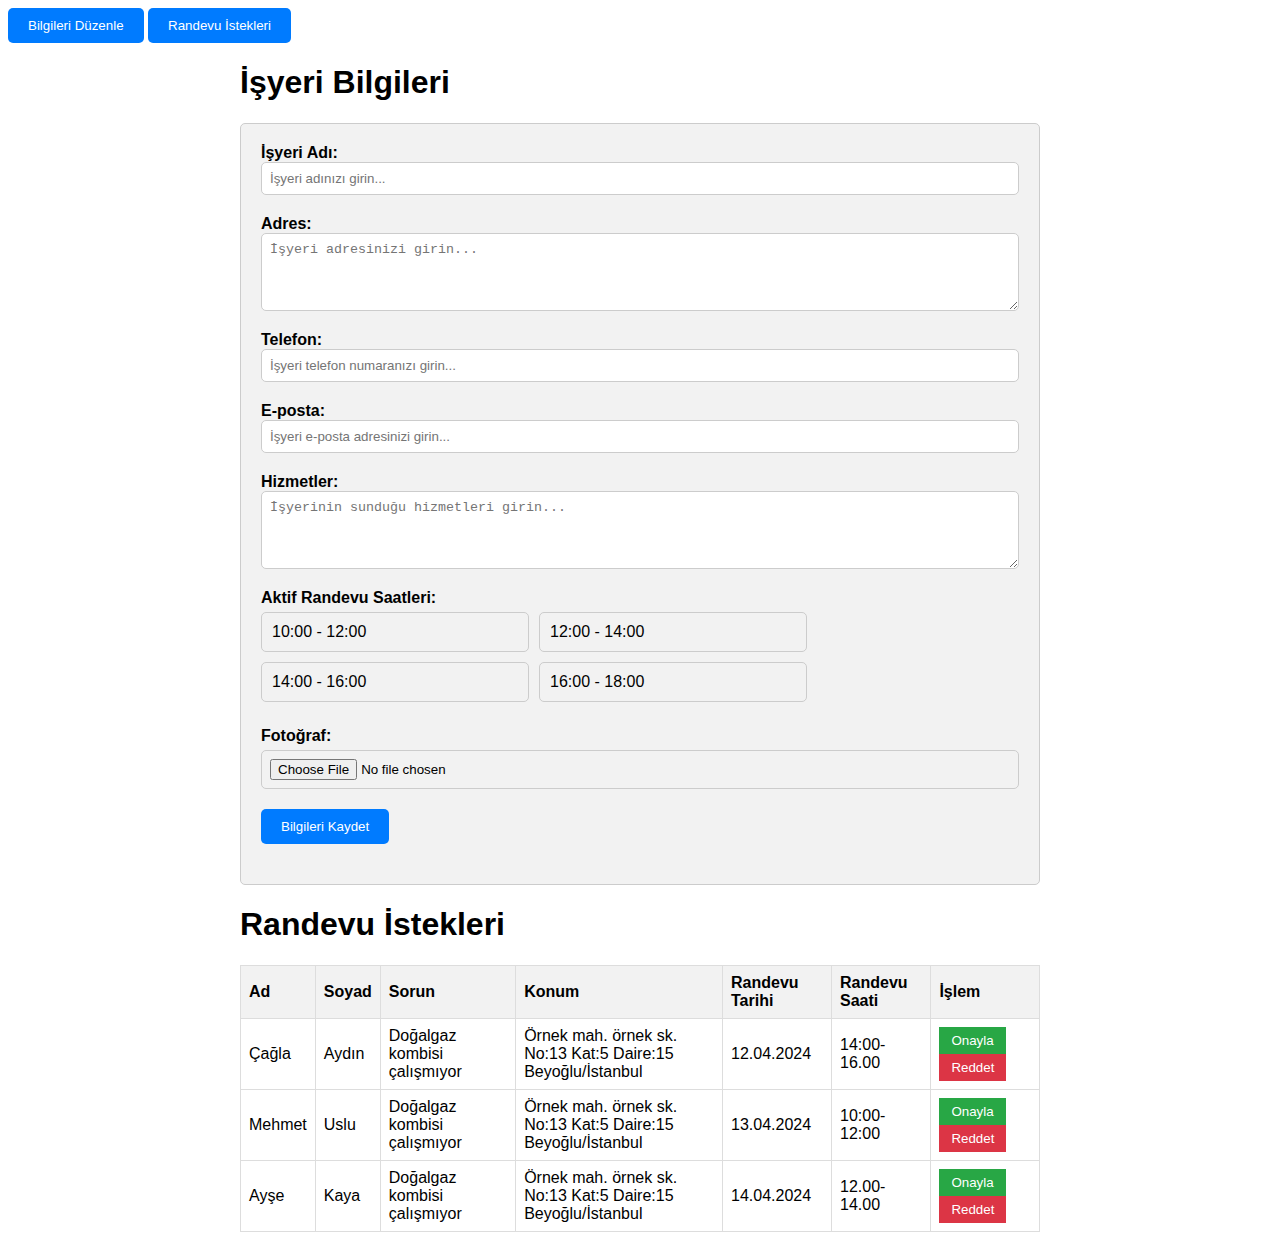
<file: src/app/sirket/sirket.component.html>
<div class="d-grid gap-2">
    <button class="btn btn-primary" type="button">Bilgileri Düzenle</button>
    <button class="btn btn-primary" type="button">Randevu İstekleri</button>
  </div>

  

  <!DOCTYPE html>
  <html lang="tr">
  <head>
    <meta charset="UTF-8">
    <meta name="viewport" content="width=device-width, initial-scale=1.0">
    <title>İşyeri Bilgileri</title>
    <style>
      body {
        font-family: Arial, sans-serif;
      }
      .container {
        max-width: 600px;
        margin: 20px auto;
      }
      form {
        border: 1px solid #ccc;
        background-color: #f2f2f2;
        padding: 20px;
        border-radius: 5px;
      }
      .form-group {
        margin-bottom: 20px;
      }
      .form-group label {
        display: block;
        font-weight: bold;
      }
      .form-group input, .form-group textarea {
        width: 100%;
        padding: 8px;
        border: 1px solid #ccc;
        border-radius: 5px;
      }
      .form-group textarea {
        resize: vertical;
      }
      .form-group .file-input {
        display: block;
        margin-top: 5px;
      }
      .time-slots {
        display: flex;
        flex-wrap: wrap;
        margin-left: -5px;
        margin-right: -5px;
      }
      .time-slot {
        flex-basis: calc(33.333% - 10px);
        margin: 5px;
        padding: 10px;
        border: 1px solid #ccc;
        border-radius: 5px;
        cursor: pointer;
      }
      .time-slot.selected {
        background-color: #007bff;
        color: white;
      }
      .btn {
        background-color: #007bff;
        color: white;
        border: none;
        padding: 10px 20px;
        border-radius: 5px;
        cursor: pointer;
      }
      .btn:hover {
        background-color: #0056b3;
      }
    </style>
  </head>
  <body>
    <div class="container">
      <h1>İşyeri Bilgileri</h1>
      <form>
        <div class="form-group">
          <label for="name">İşyeri Adı:</label>
          <input type="text" id="name" name="name" placeholder="İşyeri adınızı girin...">
        </div>
        <div class="form-group">
          <label for="address">Adres:</label>
          <textarea id="address" name="address" rows="4" placeholder="İşyeri adresinizi girin..."></textarea>
        </div>
        <div class="form-group">
          <label for="phone">Telefon:</label>
          <input type="text" id="phone" name="phone" placeholder="İşyeri telefon numaranızı girin...">
        </div>
        <div class="form-group">
          <label for="email">E-posta:</label>
          <input type="email" id="email" name="email" placeholder="İşyeri e-posta adresinizi girin...">
        </div>
        <div class="form-group">
          <label for="services">Hizmetler:</label>
          <textarea id="services" name="services" rows="4" placeholder="İşyerinin sunduğu hizmetleri girin..."></textarea>
        </div>
        <div class="form-group">
          <label for="activeHours">Aktif Randevu Saatleri:</label>
          <div class="time-slots">
            <div class="time-slot">10:00 - 12:00</div>
            <div class="time-slot">12:00 - 14:00</div>
            <div class="time-slot">14:00 - 16:00</div>
            <div class="time-slot">16:00 - 18:00</div>
          </div>
        </div>
        <div class="form-group">
          <label for="photo">Fotoğraf:</label>
          <input type="file" id="photo" name="photo" accept="image/*" class="file-input">
        </div>
        <div class="form-group">
          <button type="submit" class="btn" id="saveBtn">Bilgileri Kaydet</button>
        </div>
      </form>
    </div>
    <script>
      document.addEventListener('DOMContentLoaded', function() {
        const timeSlots = document.querySelectorAll('.time-slot');
        const saveBtn = document.getElementById('saveBtn');
  
        timeSlots.forEach(slot => {
          slot.addEventListener('click', function() {
            timeSlots.forEach(slot => slot.classList.remove('selected'));
            this.classList.add('selected');
            saveBtn.style.backgroundColor = '#007bff';
          });
        });
      });
    </script>
  </body>
  </html>
  



 


  <!DOCTYPE html>
<html lang="tr">
<head>
  <meta charset="UTF-8">
  <meta name="viewport" content="width=device-width, initial-scale=1.0">
  <title>Tamirci Başvuruları</title>
  <style>
    body {
      font-family: Arial, sans-serif;
    }
    .container {
      max-width: 800px;
      margin: 20px auto;
    }
    table {
      width: 100%;
      border-collapse: collapse;
      border-spacing: 0;
    }
    th, td {
      border: 1px solid #ddd;
      padding: 8px;
      text-align: left;
    }
    th {
      background-color: #f2f2f2;
    }
    tr:hover {
      background-color: #f5f5f5;
    }
    .approve-button, .reject-button {
      padding: 6px 12px;
      cursor: pointer;
    }
    .approve-button {
      background-color: #28a745;
      color: white;
      border: none;
    }
    .reject-button {
      background-color: #dc3545;
      color: white;
      border: none;
    }
  </style>
</head>
<body>
  <div class="container">
    <h1>Randevu İstekleri</h1>
    <table>
      <thead>
        <tr>
          <th>Ad</th>
          <th>Soyad</th>
          <th>Sorun</th>
          <th>Konum</th>
          <th>Randevu Tarihi</th>
          <th>Randevu Saati</th>
          <th>İşlem</th>
        </tr>
      </thead>
      <tbody>
        <tr>
          <td>Çağla</td>
          <td>Aydın</td>
          <td>Doğalgaz kombisi çalışmıyor</td>
          <td>Örnek mah. örnek sk. No:13 Kat:5 Daire:15 Beyoğlu/İstanbul</td>
          <td>12.04.2024</td>
          <td>14:00-16.00</td>
          <td>
            <button class="approve-button">Onayla</button>
            <button class="reject-button">Reddet</button>
          </td>
        </tr>
        <tr>
          <td>Mehmet</td>
          <td>Uslu</td>
          <td>Doğalgaz kombisi çalışmıyor</td>
          <td>Örnek mah. örnek sk. No:13 Kat:5 Daire:15 Beyoğlu/İstanbul</td>
          <td>13.04.2024</td>
          <td>10:00-12:00</td>
          <td>
            <button class="approve-button">Onayla</button>
            <button class="reject-button">Reddet</button>
          </td>
        </tr>
        <tr>
          <td>Ayşe</td>
          <td>Kaya</td>
          <td>Doğalgaz kombisi çalışmıyor</td>
          <td>Örnek mah. örnek sk. No:13 Kat:5 Daire:15 Beyoğlu/İstanbul</td>
          <td>14.04.2024</td>
          <td>12.00-14.00</td>
          <td>
            <button class="approve-button">Onayla</button>
            <button class="reject-button">Reddet</button>
          </td>
        </tr>
      </tbody>
    </table>
  </div>
</body>
</html>
</file>
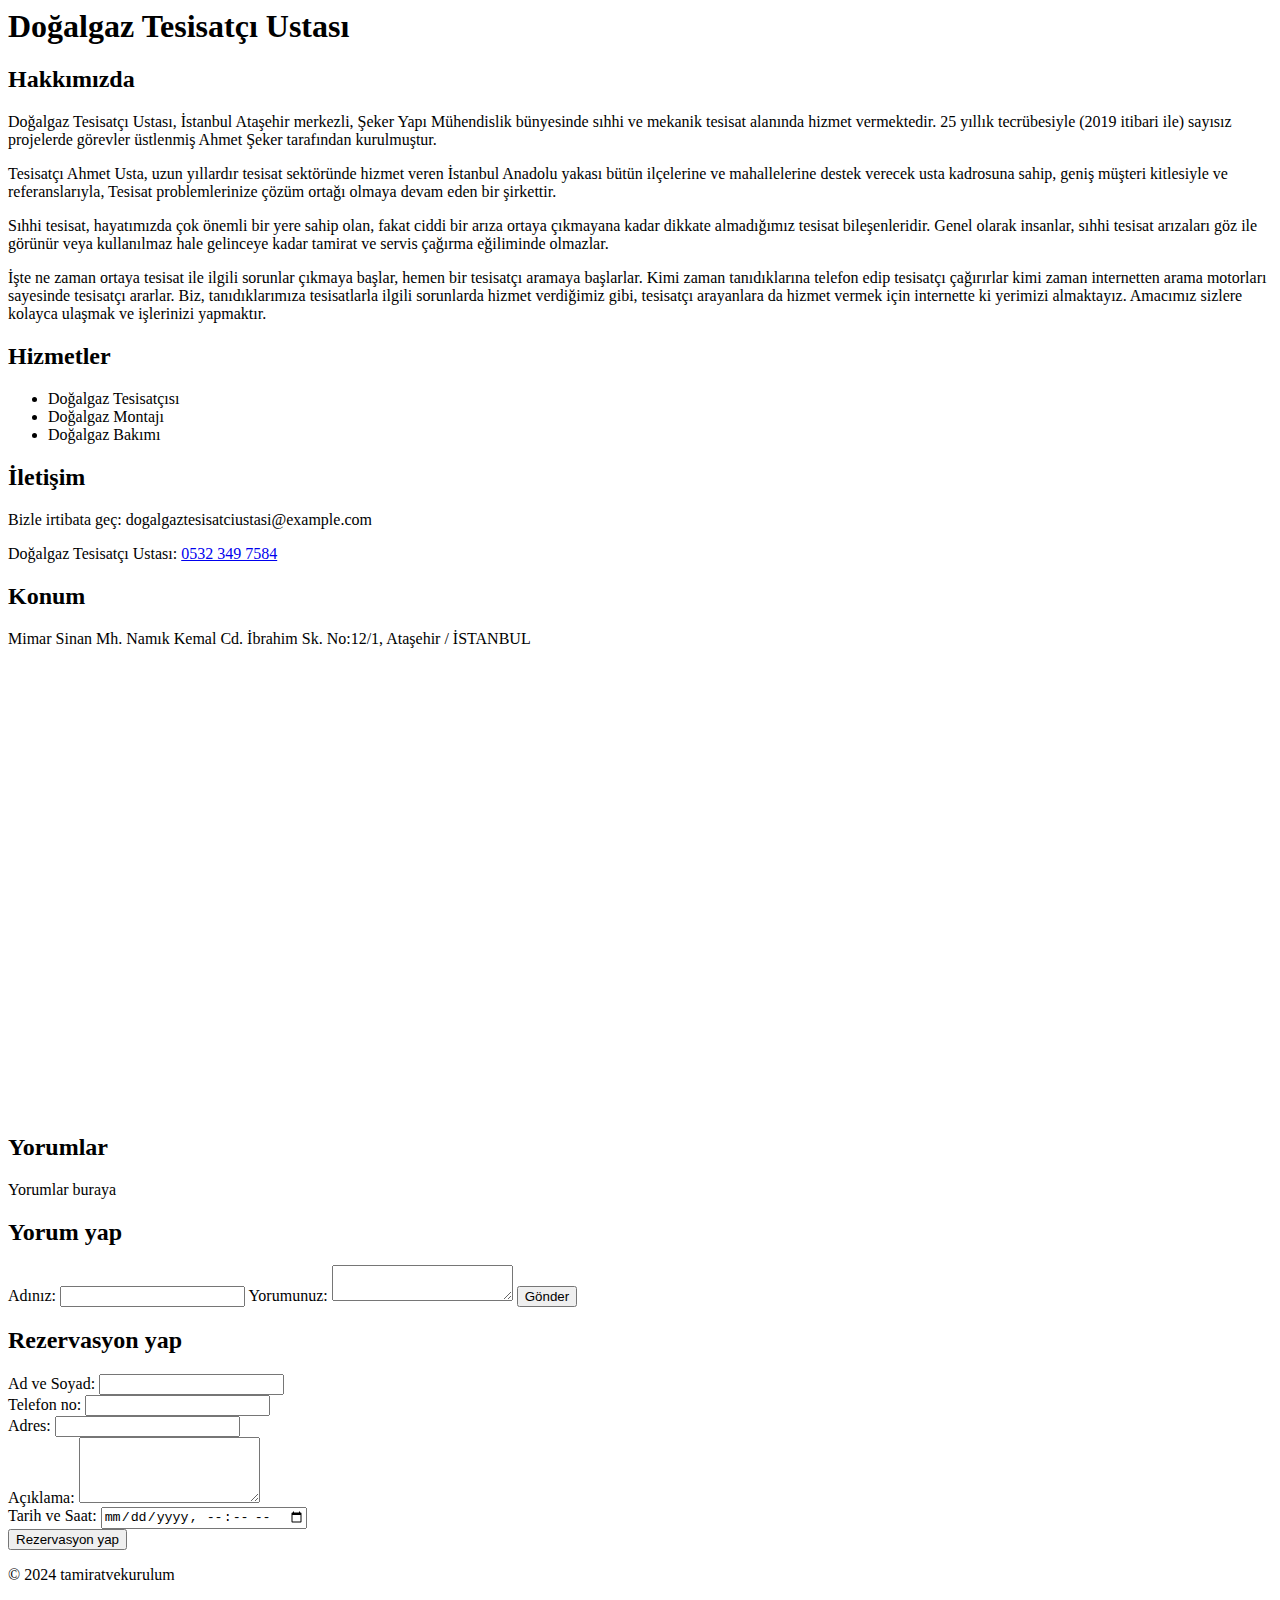
<file: src/app/services/dogalgaz/dogalgaztesisatciustasi/dogalgaztesisatciustasi.component.html>
<html lang="en">

<head>
    <meta charset="UTF-8">
    <meta http-equiv="X-UA-Compatible" content="IE=edge">
    <meta name="viewport" content="width=device-width, initial-scale=1.0">
    <title>Doğalgaz Tesisatçı Ustası</title>
</head>

<body>
    <header>
        <h1>Doğalgaz Tesisatçı Ustası</h1>
    </header>
    <main>
        <section id="about">
            <h2>Hakkımızda</h2>
            <p>Doğalgaz Tesisatçı Ustası, İstanbul Ataşehir merkezli, Şeker Yapı Mühendislik bünyesinde sıhhi ve mekanik tesisat alanında hizmet vermektedir. 25 yıllık tecrübesiyle (2019 itibari ile) sayısız projelerde görevler üstlenmiş Ahmet Şeker tarafından kurulmuştur.</p>
            <p>Tesisatçı Ahmet Usta, uzun yıllardır tesisat sektöründe hizmet veren İstanbul Anadolu yakası bütün ilçelerine ve mahallelerine destek verecek usta kadrosuna sahip, geniş müşteri kitlesiyle ve referanslarıyla, Tesisat problemlerinize çözüm ortağı olmaya devam eden bir şirkettir.</p>
            <p>Sıhhi tesisat, hayatımızda çok önemli bir yere sahip olan, fakat ciddi bir arıza ortaya çıkmayana kadar dikkate almadığımız tesisat bileşenleridir. Genel olarak insanlar, sıhhi tesisat arızaları göz ile görünür veya kullanılmaz hale gelinceye kadar tamirat ve servis çağırma eğiliminde olmazlar.</p>
            <p>İşte ne zaman ortaya tesisat ile ilgili sorunlar çıkmaya başlar, hemen bir tesisatçı aramaya başlarlar. Kimi zaman tanıdıklarına telefon edip tesisatçı çağırırlar kimi zaman internetten arama motorları sayesinde tesisatçı ararlar. Biz, tanıdıklarımıza tesisatlarla ilgili sorunlarda hizmet verdiğimiz gibi, tesisatçı arayanlara da hizmet vermek için internette ki yerimizi almaktayız. Amacımız sizlere kolayca ulaşmak ve işlerinizi yapmaktır.</p>        </section>
        <section id="services">
            <h2>Hizmetler</h2>
            <ul>
                <li>Doğalgaz Tesisatçısı</li>
                <li>Doğalgaz Montajı</li>
                <li>Doğalgaz Bakımı</li>
            </ul>
        </section>
        <section id="information">
            <h2>İletişim</h2>
            <p>Bizle irtibata geç: dogalgaztesisatciustasi&#64;example.com</p>
            <p>Doğalgaz Tesisatçı Ustası: <a href="tel:05323497584">0532 349 7584</a></p>
        </section>
        <section id="location">
            <h2>Konum</h2>
            <p>Mimar Sinan Mh. Namık Kemal Cd. İbrahim Sk. No:12/1, Ataşehir / İSTANBUL</p>
            <iframe src="https://www.google.com/maps/embed?pb=!1m18!1m12!1m3!1d3011.920180753449!2d29.15442687519561!3d40.983228620968276!2m3!1f0!2f0!3f0!3m2!1i1024!2i768!4f13.1!3m3!1m2!1s0x14cacf5f493df737%3A0xb9bbf25294f3a0da!2sMimar%20Sinan%2C%20Nam%C4%B1k%20Kemal%20Cd.%20No%3A12%20D%3A1%2C%2034779%20Dudullu%20Osb%2FAta%C5%9Fehir%2F%C4%B0stanbul!5e0!3m2!1str!2str!4v1713911702077!5m2!1str!2str" width="600" height="450" style="border:0;" allowfullscreen="" loading="lazy" referrerpolicy="no-referrer-when-downgrade"></iframe>
        </section>
        <section id="comments">
            <h2>Yorumlar</h2>
            <p>Yorumlar buraya</p>
        </section>
        <section id="comments">
            <h2>Yorum yap</h2>
            <ul class="comment-list" id="comment-list">
                <!-- Yorumlar buraya eklenecek -->
            </ul>
            <form class="comment-form" id="comment-form">
                <label for="name">Adınız:</label>
                <input type="text" id="name" name="name" required>
                <label for="comment">Yorumunuz:</label>
                <textarea id="comment" name="comment" required></textarea>
                <app-star-rating [maxRating]="5" [currentRating]="4" (ratingClicked)="onRatingClicked($event)"></app-star-rating>
                <button type="submit">Gönder</button>
            </form>
        </section>
    </main>
</body>
<head>
    <meta charset="UTF-8">
    <meta http-equiv="X-UA-Compatible" content="IE=edge">
    <meta name="viewport" content="width=device-width, initial-scale=1.0">
    <title>Booking Popup</title>

</head>

<body>
    <div class="popup">
        <h2>Rezervasyon yap</h2>
        <form id="bookingForm">
            <div class="form-group">
                <label for="name">Ad ve Soyad:</label>
                <input type="text" id="name" name="name" required>
            </div>
            <div class="form-group">
                <label for="phone">Telefon no:</label>
                <input type="tel" id="phone" name="phone" required>
            </div>
            <div class="form-group">
                <label for="address">Adres:</label>
                <input type="text" id="address" name="address" required>
            </div>
            <div class="form-group">
                <label for="problem">Açıklama:</label>
                <textarea id="problem" name="problem" rows="4" required></textarea>
            </div>
            <div class="form-group">
                <label for="datetime">Tarih ve Saat:</label>
                <input type="datetime-local" id="datetime" name="datetime" required>
            </div>
            <div class="form-group">
                <button type="submit">Rezervasyon yap</button>
            </div>
        </form>
    </div>

    <script>
        document.getElementById('bookingForm').addEventListener('submit', function (e) {
            e.preventDefault();
            alert('Booking submitted successfully!');
            this.reset();
        });
    </script>
</body>
<footer>
    <p>&copy; 2024 tamiratvekurulum</p>
</footer>
</html>
</file>
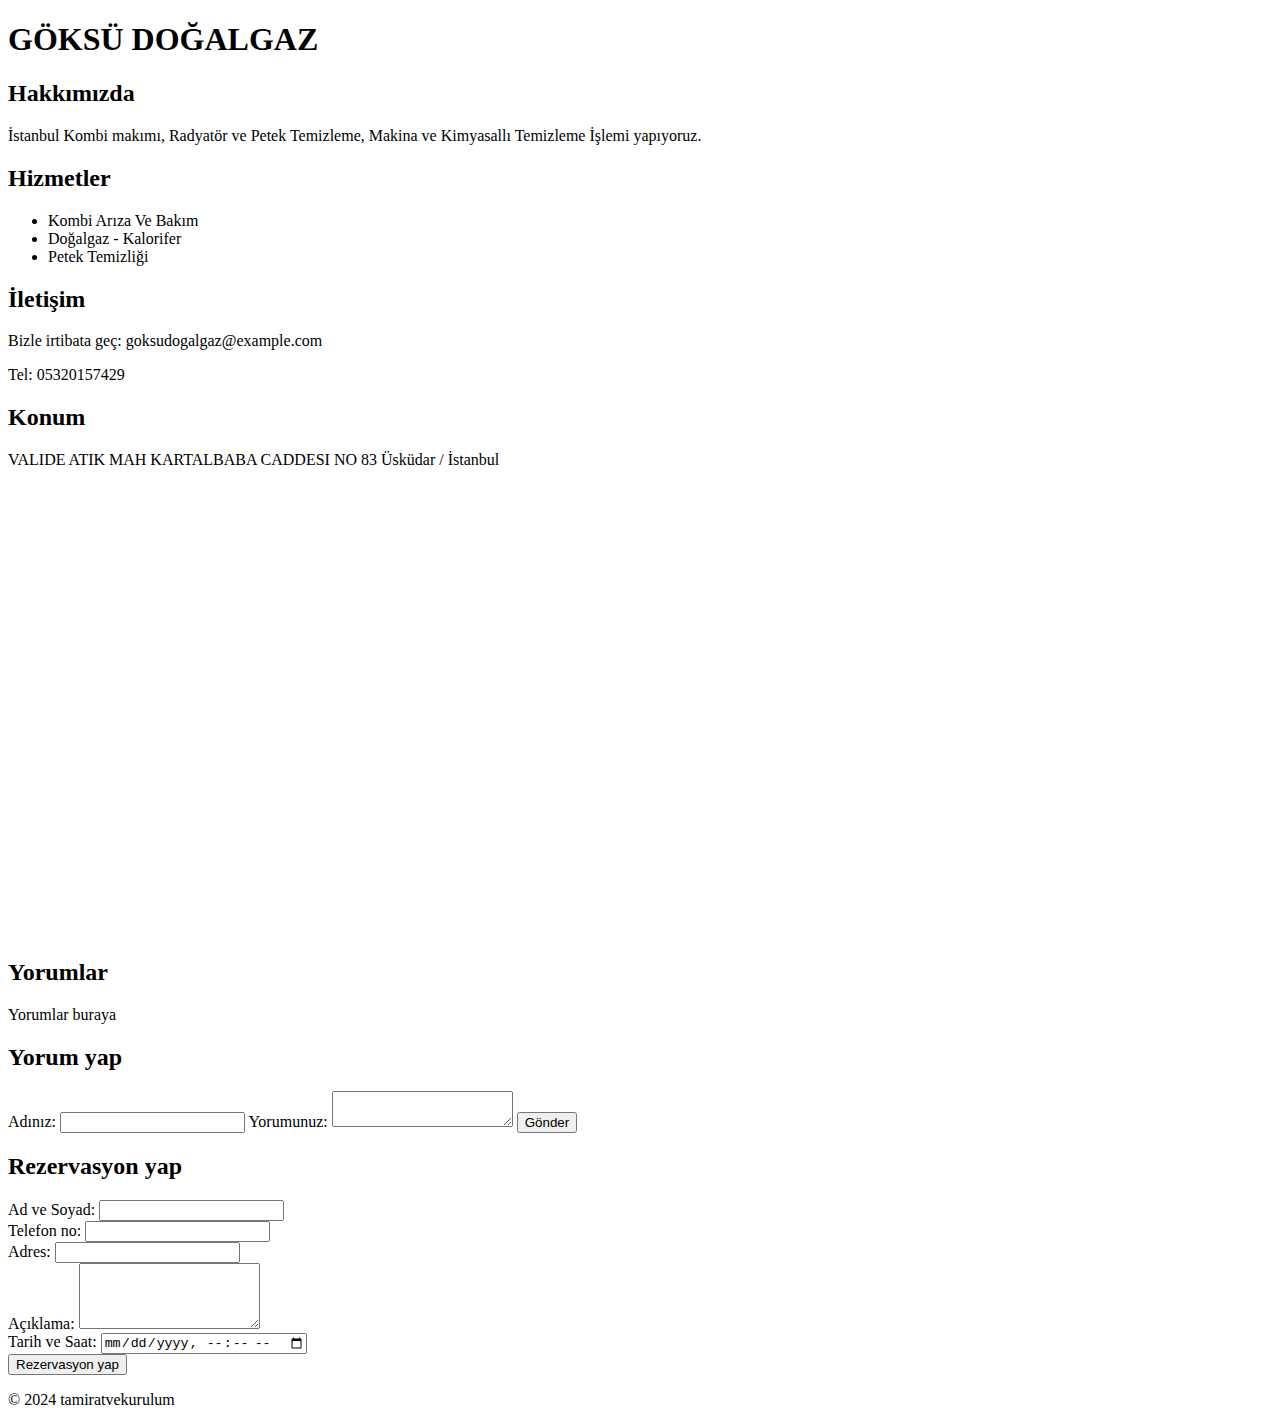
<file: src/app/services/dogalgaz/goksudogalgaz/goksudogalgaz.component.html>
<!DOCTYPE html>
<html lang="en">

<head>
    <meta charset="UTF-8">
    <meta http-equiv="X-UA-Compatible" content="IE=edge">
    <meta name="viewport" content="width=device-width, initial-scale=1.0">
    <title>GÖKSÜ DOĞALGAZ</title>
</head>

<body>
    <header>
        <h1>GÖKSÜ DOĞALGAZ</h1>
    </header>
    <main>
        <section id="about">
            <h2>Hakkımızda</h2>
            <p>İstanbul Kombi makımı, Radyatör ve Petek Temizleme, Makina ve Kimyasallı Temizleme İşlemi yapıyoruz.</p>
        </section>
        <section id="services">
            <h2>Hizmetler</h2>
            <ul>
                <li>Kombi Arıza Ve Bakım</li>
                <li>Doğalgaz - Kalorifer</li>
                <li>Petek Temizliği</li>
            </ul>
        </section>
        <section id="information">
            <h2>İletişim</h2>
            <p>Bizle irtibata geç: goksudogalgaz&#64;example.com</p>
            <p>Tel: 05320157429</p>
        </section>
        <section id="location">
            <h2>Konum</h2>
            <p>VALIDE ATIK MAH KARTALBABA CADDESI NO 83 Üsküdar / İstanbul</p>
            <iframe src="https://www.google.com/maps/embed?pb=!1m18!1m12!1m3!1d3010.3548926307!2d29.02366607519764!3d41.01749101885891!2m3!1f0!2f0!3f0!3m2!1i1024!2i768!4f13.1!3m3!1m2!1s0x14cab81e30c69b89%3A0x55d9e690c060fe12!2sValidei%20Atik%2C%20Kartal%20Baba%20Cd.%20No%3A83%2C%2034664%20%C3%9Csk%C3%BCdar%2F%C4%B0stanbul!5e0!3m2!1str!2str!4v1713991796155!5m2!1str!2str" width="600" height="450" style="border:0;" allowfullscreen="" loading="lazy" referrerpolicy="no-referrer-when-downgrade"></iframe>
        </section>
        <section id="comments">
            <h2>Yorumlar</h2>
            <p>Yorumlar buraya</p>
        </section>
        <section id="comments">
            <h2>Yorum yap</h2>
            <ul class="comment-list" id="comment-list">
                <!-- Yorumlar buraya eklenecek -->
            </ul>
            <form class="comment-form" id="comment-form">
                <label for="name">Adınız:</label>
                <input type="text" id="name" name="name" required>
                <label for="comment">Yorumunuz:</label>
                <textarea id="comment" name="comment" required></textarea>
                <app-star-rating [maxRating]="5" [currentRating]="4" (ratingClicked)="onRatingClicked($event)"></app-star-rating>
                <button type="submit">Gönder</button>
            </form>
        </section>
    </main>
</body>
<head>
    <meta charset="UTF-8">
    <meta http-equiv="X-UA-Compatible" content="IE=edge">
    <meta name="viewport" content="width=device-width, initial-scale=1.0">
    <title>Booking Popup</title>

</head>

<body>
    <div class="popup">
        <h2>Rezervasyon yap</h2>
        <form id="bookingForm">
            <div class="form-group">
                <label for="name">Ad ve Soyad:</label>
                <input type="text" id="name" name="name" required>
            </div>
            <div class="form-group">
                <label for="phone">Telefon no:</label>
                <input type="tel" id="phone" name="phone" required>
            </div>
            <div class="form-group">
                <label for="address">Adres:</label>
                <input type="text" id="address" name="address" required>
            </div>
            <div class="form-group">
                <label for="problem">Açıklama:</label>
                <textarea id="problem" name="problem" rows="4" required></textarea>
            </div>
            <div class="form-group">
                <label for="datetime">Tarih ve Saat:</label>
                <input type="datetime-local" id="datetime" name="datetime" required>
            </div>
            <div class="form-group">
                <button type="submit">Rezervasyon yap</button>
            </div>
        </form>
    </div>

    <script>
        document.getElementById('bookingForm').addEventListener('submit', function (e) {
            e.preventDefault();
            alert('Booking submitted successfully!');
            this.reset();
        });
    </script>
</body>
<footer>
    <p>&copy; 2024 tamiratvekurulum</p>
</footer>
</html>
</file>
